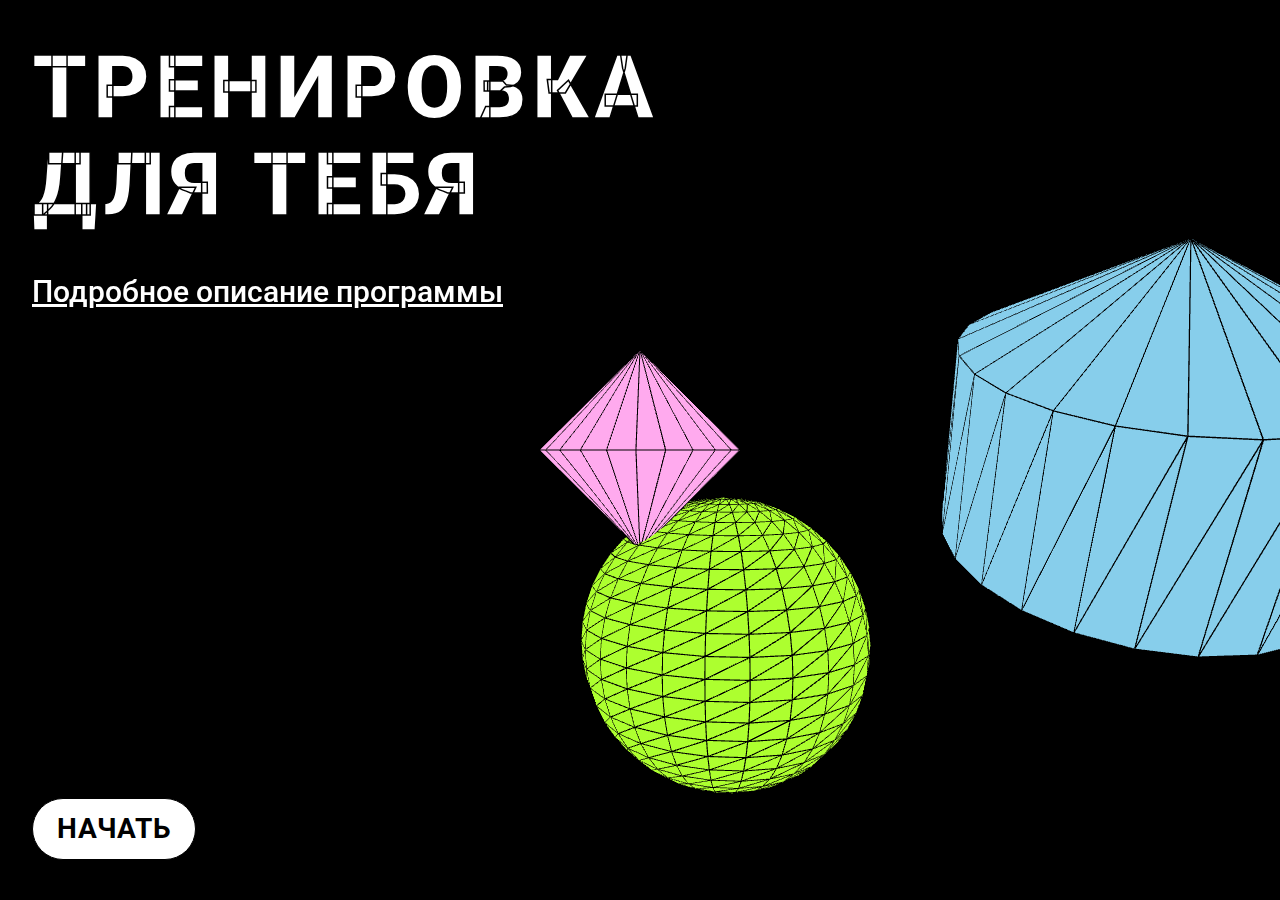
<file: index.html>
<!DOCTYPE html>
<html lang="ru">
<head>
    <meta charset="UTF-8">
    <meta name="viewport" content="width=device-width, initial-scale=1.0">
    <title>Тренировка для тебя</title>
    <link rel="stylesheet" href="styles/index.css">
</head>
<body>
    <div class="content is-index">
        <h1>Тренировка<br />для тебя</h1>
        <h2>
            <a href="http://reddit.com/r/bodyweightfitness/wiki/kb/recommended_routine" target="_blank">Подробное описание программы</a>
        </h2>
        <a class="btn" href="pages/warmup.html">Начать</a>
    </div>
    <script>
        // Документация: https://learn.javascript.ru/localstorage
        // https://developer.mozilla.org/ru/docs/Web/API/Window/localStorage
        // кол-во выполненых упражнений
        localStorage.setItem('exCount', 1);
        // кол-во выполненых сетов
        localStorage.setItem('setCount', 1);
        // номер текущего сета
        localStorage.setItem('setExercise', 0);
        // счетчики выполненых упражнений в сете
        localStorage.setItem('setExCount1', 1);
        localStorage.setItem('setExCount2', 1);
    </script>

    <div id="canvas"></div>
    <script src="js/p5.min.js"></script>
    <script src="js/sketch.js"></script>
</body>
</html>
</file>
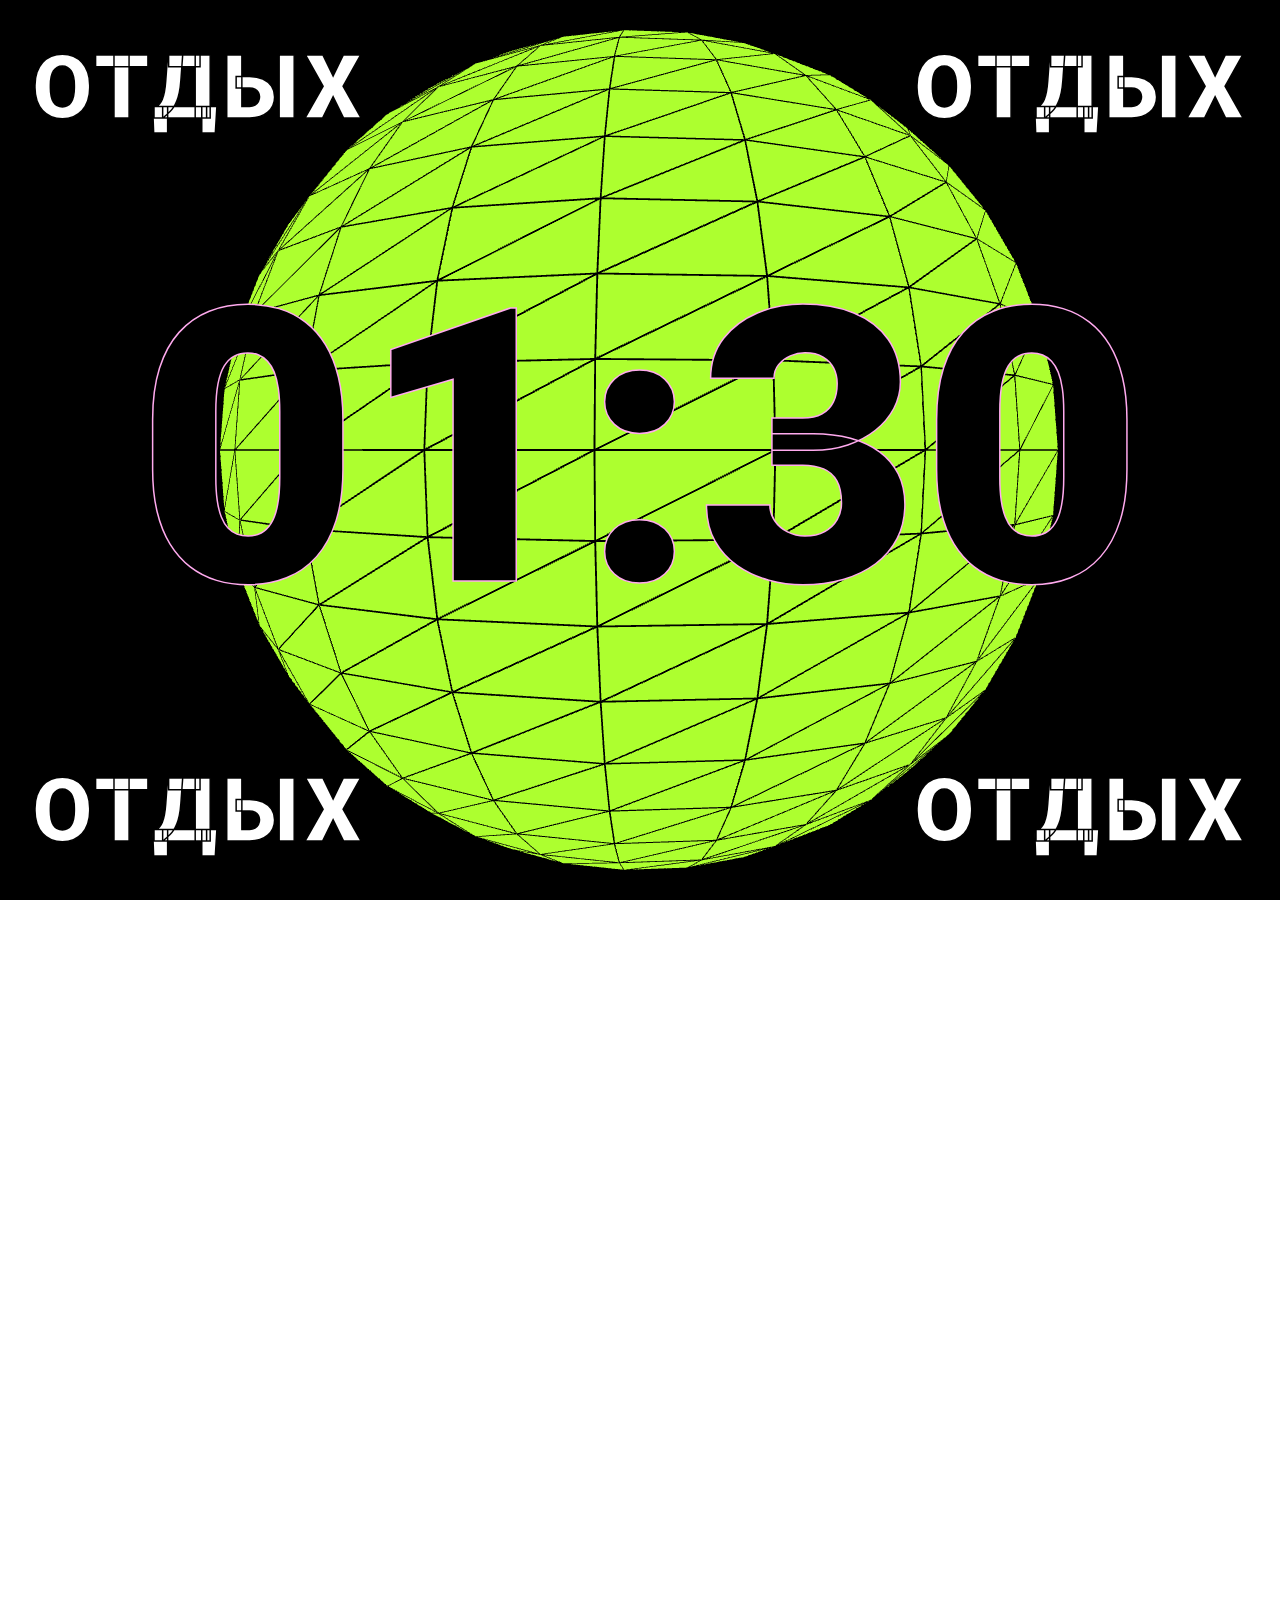
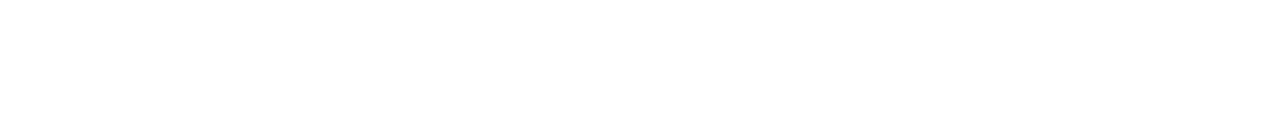
<file: pages/rest.html>
<!DOCTYPE html>
<html lang="ru">

<head>
    <meta charset="UTF-8">
    <meta name="viewport" content="width=device-width, initial-scale=1.0">
    <title>Тренировки дома</title>
    <script src="../js/easytimer.min.js"></script>
    <script src="../js/progressbar.min.js"></script>
    <link rel="stylesheet" href="../styles/index.css">
</head>

<body>
    <div class="content">
        <h1>Отдых</h1>
        <h1 class="is-right">Отдых</h1>
        <h1 class="is-right is-bottom">Отдых</h1>
        <h1 class="is-bottom">Отдых</h1>

        <div class="progress-wrapper">
            <div id="timer"></div>
            <div id="bar"></div>
        </div>
    </div>

    <script src="../js/countdown.js"></script>

    <div id="canvas3"></div>
    <script src="../js/p5.min.js"></script>
    <script src="../js/sketch3.js"></script>
</body>

</html>
</file>
<file: styles/index.css>
@import 'reset.css';
@import url('https://fonts.googleapis.com/css2?family=Roboto:wght@300;400;500;900&display=swap');

* {
    box-sizing: border-box;
    user-select: none;
}

#bar {
    width: 200vw;
    transition: 1000ms all linear;
}

#timer {
    position: absolute;
    margin: auto;
    font-size: 30vw;
    font-weight: 900;
    -webkit-text-stroke: 1.5px #fae;
    -webkit-text-fill-color: black;
    z-index: 10;
}

body {
    font-family: Roboto, sans-serif;
    overflow: hidden;
}

body.is-flexible {
    overflow: auto;
}

.content {
    display: flex;
    justify-content: space-between;
    flex-flow: column;
    min-height: 100vh;
    padding: 24px 56px 40px 32px;
    position: relative;
}

.content.is-index {
    display: block;
}

h1 {
    font-weight: 900;
    font-size: 88px;
    line-height: 1.1;
    letter-spacing: 5px;
    text-transform: uppercase;
    -webkit-text-stroke: 1.5px black;
    -webkit-text-fill-color: white;
    padding-bottom: 40px;
    padding-top: 16px;
}

.is-right {
    position: absolute;
    right: 32px;
}

.is-bottom {
    position: absolute;
    bottom: 0;
}

h2 {
    font-size: 30px;
    line-height: 1.2;
    padding-bottom: 48px;
    font-weight: 500;
    color: white;
}

h2 span:last-child {
    padding-left: 48px;
}

h2 a {
    color: white;
}

h2 a:hover {
    color: #fae;
}

h3 {
    font-size: 22px;
    line-height: 1.4;
    padding-bottom: 16px;
    font-weight: 500;
}

p {
    padding-bottom: 24px;
    font-weight: 300;
    font-size: 22px;
    line-height: 1.4;
}

ul {
    list-style: circle inside;
    padding-left: 8px;
    font-size: 24px;
    font-weight: 300;
}

li {
    line-height: 1.4;
    padding-bottom: 16px;
}

.btn {
    font-weight: bold;
    font-size: 28px;
    line-height: 1;
    letter-spacing: 1px;
    text-transform: uppercase;

    padding: 16px 24px;
    color: #000000;
    border: 1px solid black;
    border-radius: 42px;
    text-decoration: none;
    position: fixed;
    bottom: 40px;
    left: 32px;
    background: white;
    cursor: default;
}

.btn.is-right {
    left: unset;
    right: 56px;
}

.btn:hover {
    color: #fae;
    border: 1px solid #fae;
}

.info {
    border: 1px solid #000000;
    padding: 24px 96px 24px 16px;
    display: inline-flex;
    flex-flow: column;
    background: white;
    box-shadow: 16px 16px #fae;
    max-width: 960px;
    overflow: scroll;
}

.progress-wrapper {
    display: flex;
    justify-content: center;
    align-items: center;
    transform: translate(-50%, -50%);
    position: absolute;
    top: 50%;
    left: 50%;
}

#canvas, #canvas2, #canvas3 {
    position: fixed;
    top: 0;
    left: 0;
    z-index: -1;
}

@media (max-width: 768px) {

  h1 {
    font-size: 48px;
    line-height: 120%;
  }

  h2 {
    font-size: 20px;
    line-height: 120%;
  }

  .btn {
    font-size: 22px;
    line-height: 26px;
  }

}

@media (max-width: 320px) {

  .content {
    padding: 0px 18px 40px 18px;
  }

  h1 {
    font-size: 30px;
    line-height: 140%;
    text-align: center;
    padding-top: 16px;
    padding-bottom: 16px;
  }

  h2 {
    font-size: 18px;
    line-height: 120%;
    text-align: center;
    padding-bottom: 34px;
  }

  h2 span:last-child {
      padding-left: 18px;
  }

  .btn {
    font-size: 22px;
    line-height: 26px;
    left: 50%;
    transform: translate(-50%);
  }

  h3 {
    font-size: 16px;
    line-height: 140%;
  }

  p {
    font-size: 16px;
    line-height: 140%;
  }

  .info {
    border: 1px solid #000000;
    padding: 8px 8px 8px 8px;
    box-shadow: 8px 8px rgba(0, 0, 0, 0.1);
  }

  .btn.is-right {
    left: 50%;
    transform: translate(-50%);
    right: unset;
  }

  li {
    font-size: 16px;
    line-height: 140%;
  }

  h1.is-right {
    display: none;
  }

  .is-bottom {
      position: absolute;
      bottom: 0;
      left: 50%;
      transform: translate(-50%);

  }

}
</file>
